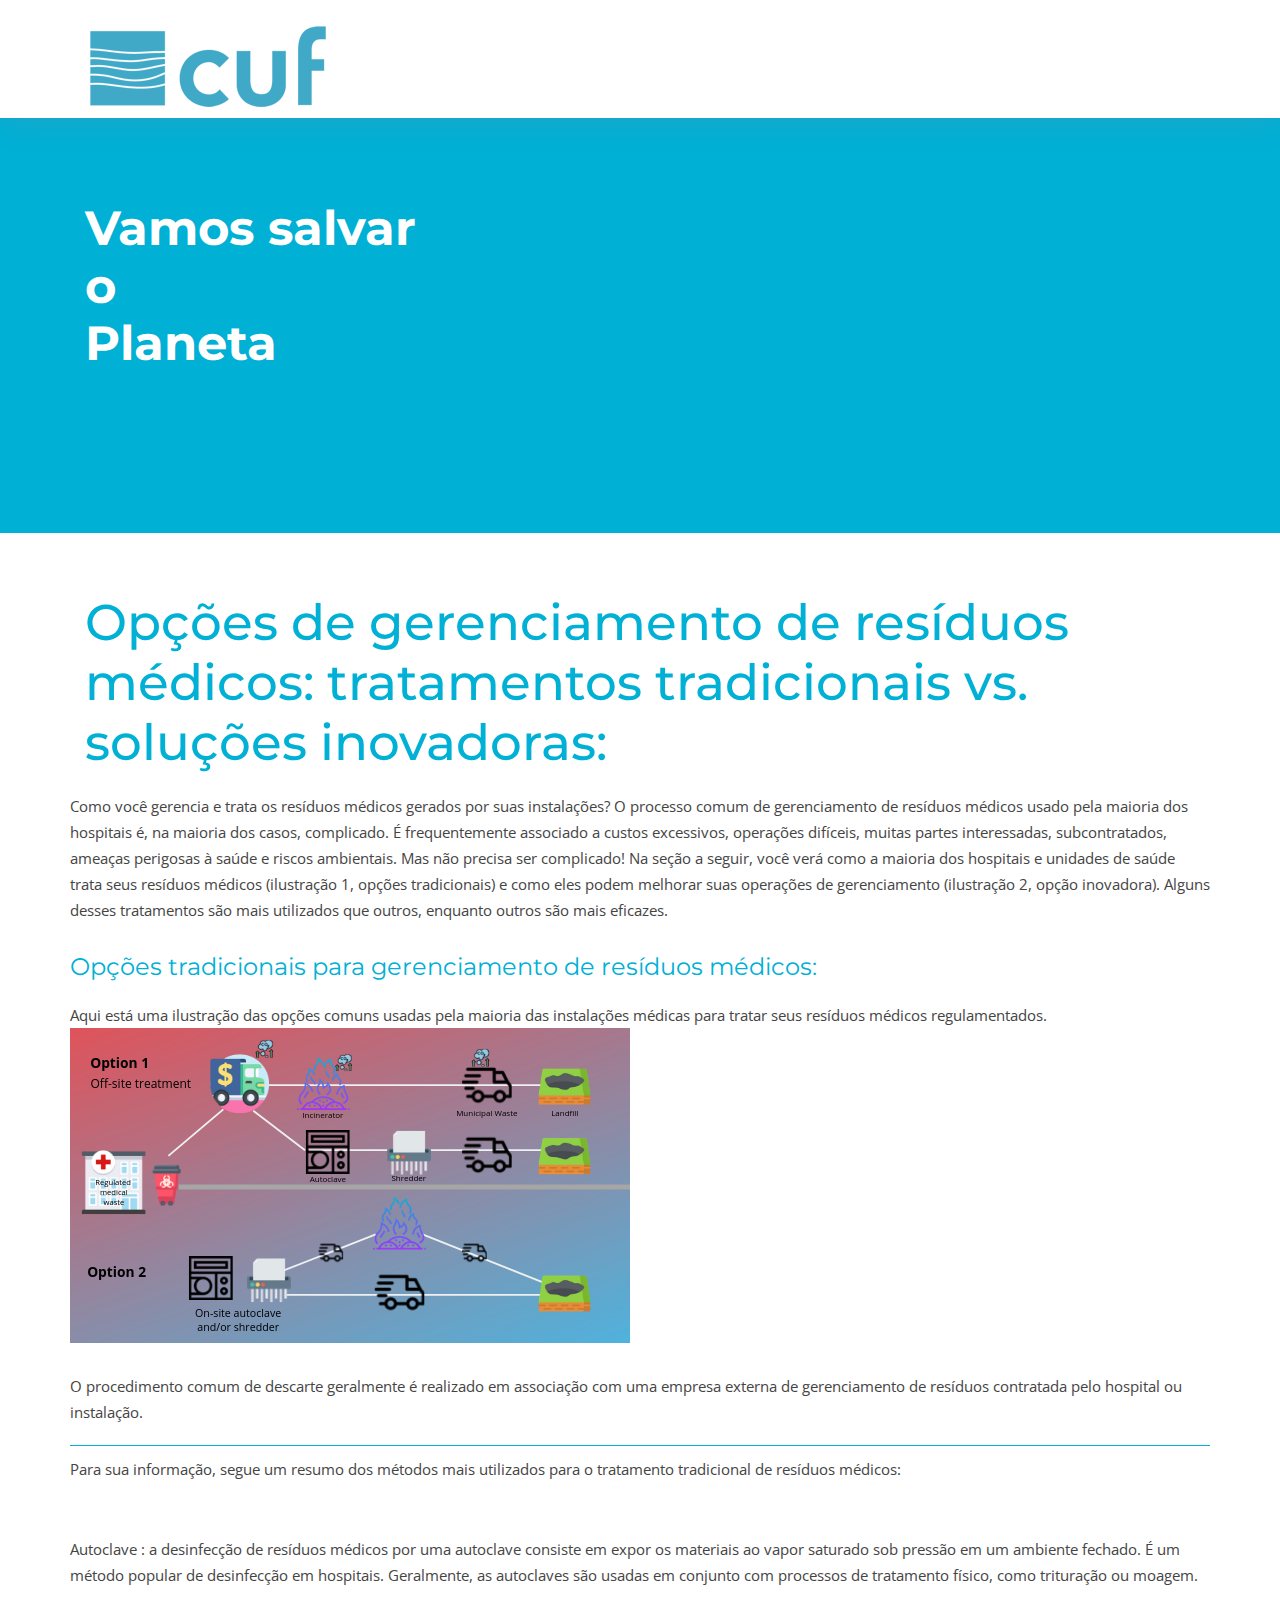
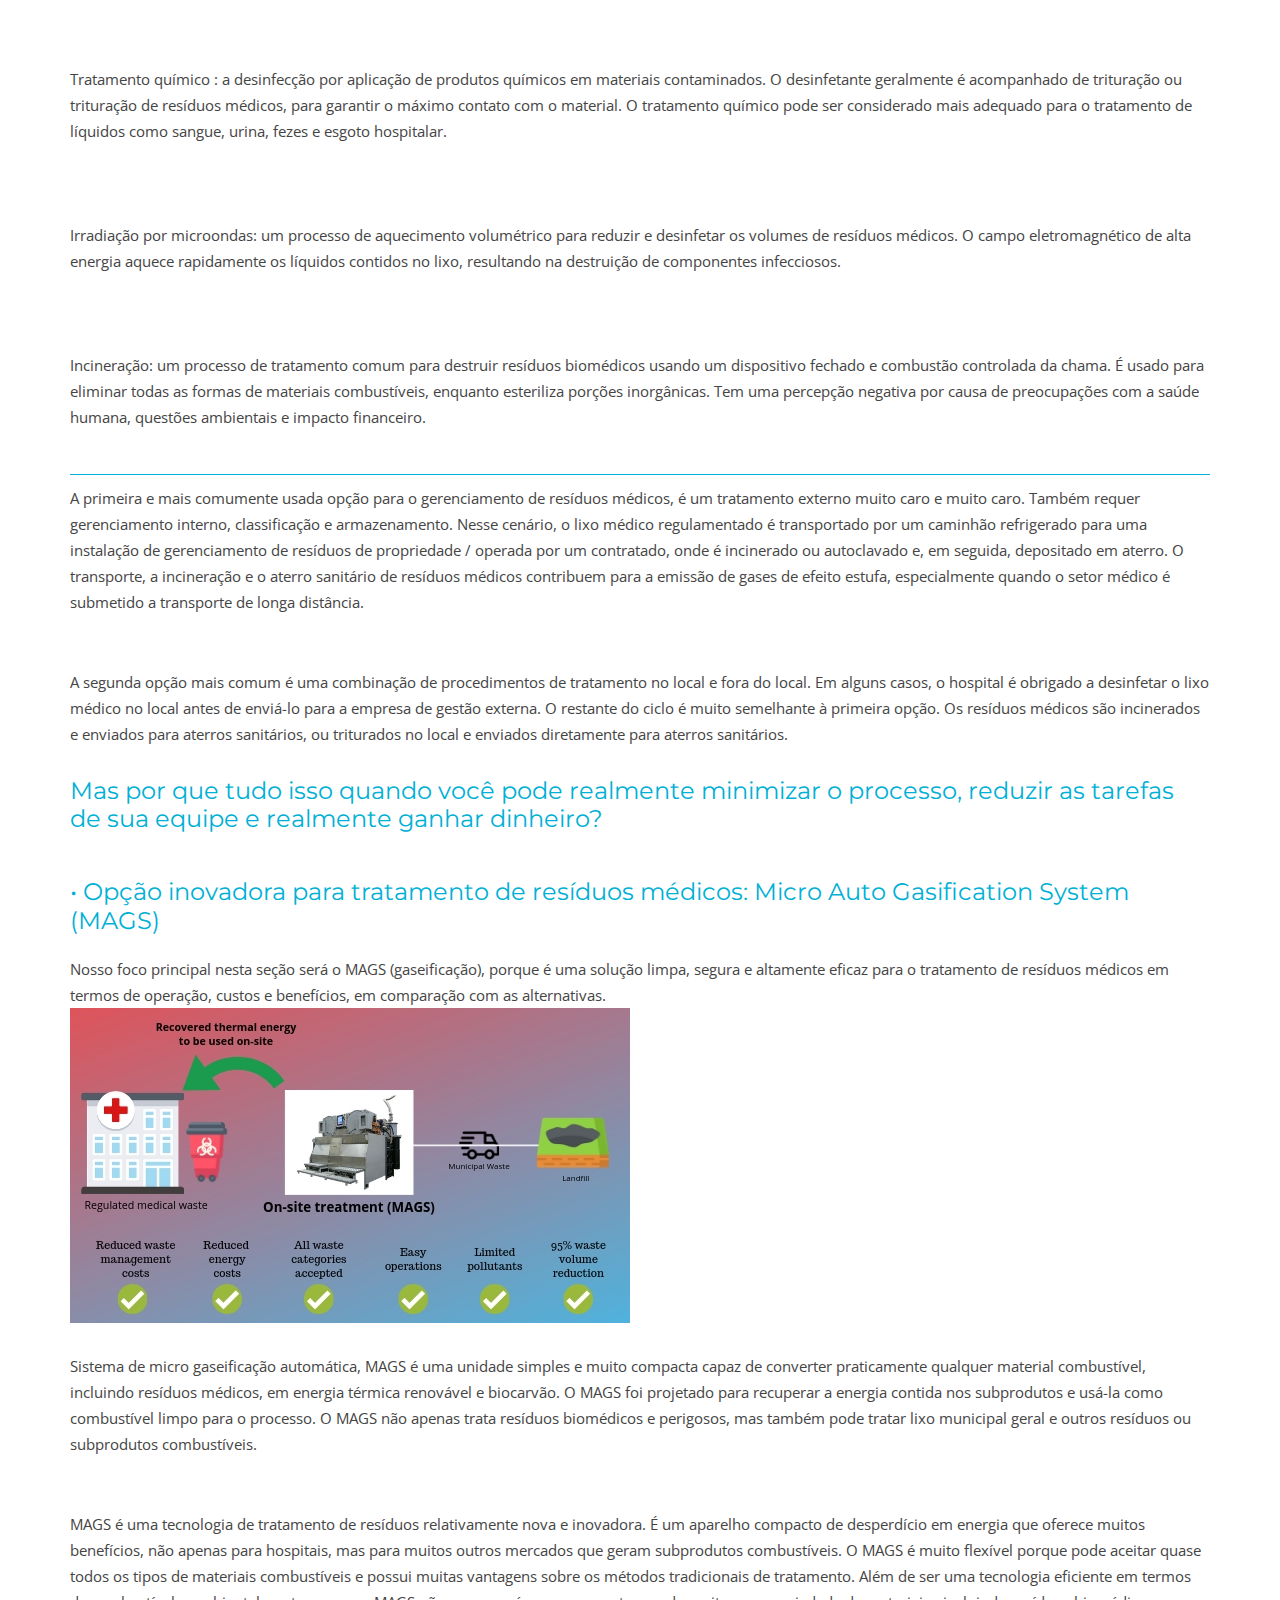
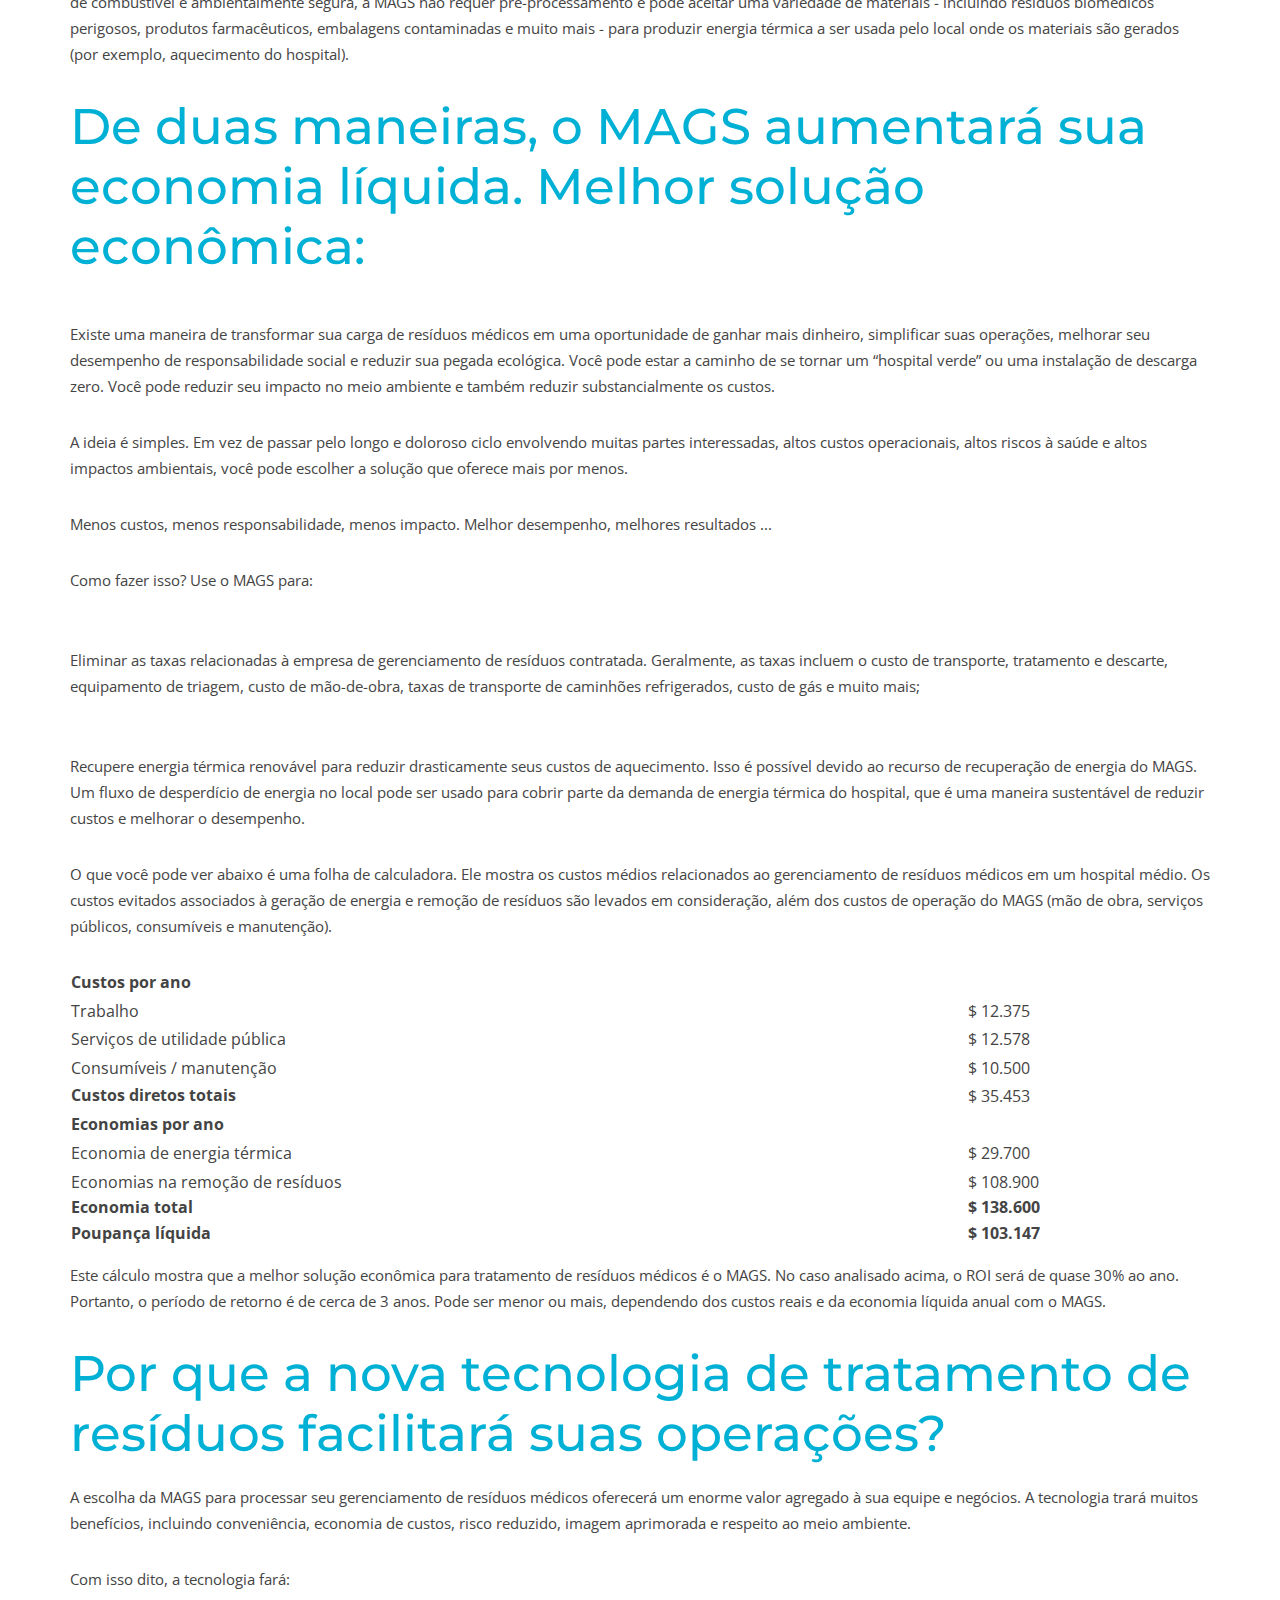
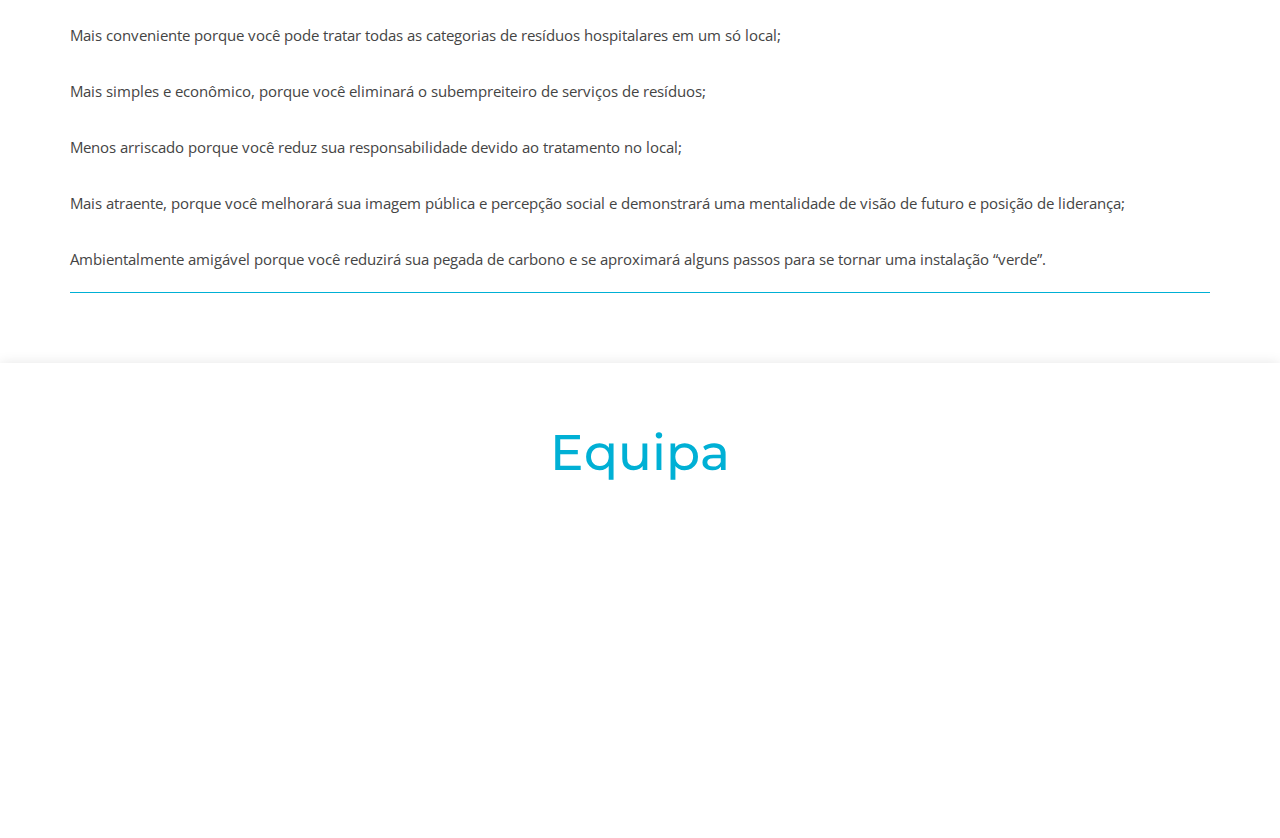
<file: lermais.html>
﻿<!DOCTYPE html>
<html lang="en">
<head>
    <meta charset="utf-8">
    <title>Projeto VMPlaneta</title>
    <meta content="width=device-width, initial-scale=1.0" name="viewport">
    <meta content="" name="keywords">
    <meta content="" name="description">

    <!-- Favicons -->
    <link href="img/cuf icon.png" rel="icon">
    <link href="img/apple-touch-icon.png" rel="apple-touch-icon">

    <!-- Google Fonts -->
    <link href="https://fonts.googleapis.com/css?family=Open+Sans:300,300i,400,400i,700,700i|Montserrat:300,400,500,700" rel="stylesheet">

    <!-- Bootstrap CSS File -->
    <link href="lib/bootstrap/css/bootstrap.min.css" rel="stylesheet">

    <!-- Libraries CSS Files -->
    <link href="lib/font-awesome/css/font-awesome.min.css" rel="stylesheet">
    <link href="lib/animate/animate.min.css" rel="stylesheet">
    <link href="lib/ionicons/css/ionicons.min.css" rel="stylesheet">
    <link href="lib/owlcarousel/assets/owl.carousel.min.css" rel="stylesheet">
    <link href="lib/lightbox/css/lightbox.min.css" rel="stylesheet">

    <!-- Main Stylesheet File -->
    <link href="css/style.css" rel="stylesheet">
</head>

<body>

    <!--==========================
    Header
    ============================-->
    <header id="header" class="fixed-top">
        <div class="container">
            <div class="logo float-left">
                <a href="http://vmplaneta.rf.gd/NewBiz/ideia.html" class="scrollto"><img src="img/logo-cuf-2018.png" alt="" class="img-fluid"></a>



            </div>

            <!-- <nav class="main-nav float-right d-none d-lg-block">
              <ul>
                <li class="active"><a href="#intro">Home</a></li>
                <li><a href="#about">About Us</a></li>
                <li><a href="#services">Services</a></li>
                <li><a href="#portfolio">Portfolio</a></li>
                <li><a href="#team">Team</a></li>
                <li class="drop-down"><a href="">Drop Down</a>
                  <ul>
                    <li><a href="#">Drop Down 1</a></li>
                    <li class="drop-down"><a href="#">Drop Down 2</a>
                      <ul>
                        <li><a href="#">Deep Drop Down 1</a></li>
                        <li><a href="#">Deep Drop Down 2</a></li>
                        <li><a href="#">Deep Drop Down 3</a></li>
                        <li><a href="#">Deep Drop Down 4</a></li>
                        <li><a href="#">Deep Drop Down 5</a></li>
                      </ul>
                    </li>
                    <li><a href="#">Drop Down 3</a></li>
                    <li><a href="#">Drop Down 4</a></li>
                    <li><a href="#">Drop Down 5</a></li>
                  </ul>
                </li>
                <li><a href="#contact">Contact Us</a></li>
              </ul>
            </nav><!-- .main-nav -->

        </div>
    </header><!-- #header -->
    <!--==========================
      Intro Section
    ============================-->
    <section id="intro" class="clearfix">
        <div class="container">

            <div class="intro-info">
                <h2>Vamos salvar<br>  o<br>Planeta</h2>
       
            </div>

        </div>
    </section><!-- #intro -->

    <main id="main">

        <!--==========================
          About Us Section
        ============================-->
        <section id="about">
            <div class="container">

                <header class="section-header">
                    <h3>Opções de gerenciamento de resíduos médicos: tratamentos tradicionais vs. soluções inovadoras:</h3>
                </header>

                <div class="row about-container">

                    <div class="content order-lg-1 order-2">
                        <p>
                            Como você gerencia e trata os resíduos médicos gerados por suas instalações?

                            O processo comum de gerenciamento de resíduos médicos usado pela maioria dos hospitais é, na maioria dos casos, complicado. É frequentemente associado a custos excessivos, operações difíceis, muitas partes interessadas, subcontratados, ameaças perigosas à saúde e riscos ambientais.

                            Mas não precisa ser complicado!

                            Na seção a seguir, você verá como a maioria dos hospitais e unidades de saúde trata seus resíduos médicos (ilustração 1, opções tradicionais) e como eles podem melhorar suas operações de gerenciamento (ilustração 2, opção inovadora). Alguns desses tratamentos são mais utilizados que outros, enquanto outros são mais eficazes.
                        </p>
                        <h4>Opções tradicionais para gerenciamento de resíduos médicos:</h4>
                        <p>
                            Aqui está uma ilustração das opções comuns usadas pela maioria das instalações médicas para tratar seus resíduos médicos regulamentados.
                            <img src="img/medical-waste-management-traditional-treatment-history.png" class="img-fluid" alt="">
                        </p>
                        <p>
                            O procedimento comum de descarte geralmente é realizado em associação com uma empresa externa de gerenciamento de resíduos contratada pelo hospital ou instalação.

                        </p>
                        <hr>
                        <p>
                            Para sua informação, segue um resumo dos métodos mais utilizados para o tratamento tradicional de resíduos médicos:
                        </p>
                        <br>
                        <p>
                            Autoclave : a desinfecção de resíduos médicos por uma autoclave consiste em expor os materiais ao vapor saturado sob pressão em um ambiente fechado. É um método popular de desinfecção em hospitais. Geralmente, as autoclaves são usadas em conjunto com processos de tratamento físico, como trituração ou moagem.
                        </p>
                        <br>
                        <br>

                        <p>
                            Tratamento químico : a desinfecção por aplicação de produtos químicos em materiais contaminados. O desinfetante geralmente é acompanhado de trituração ou trituração de resíduos médicos, para garantir o máximo contato com o material. O tratamento químico pode ser considerado mais adequado para o tratamento de líquidos como sangue, urina, fezes e esgoto hospitalar.
                        </p>
                        <br>
                        <br>

                        <p>
                            Irradiação por microondas: um processo de aquecimento volumétrico para reduzir e desinfetar os volumes de resíduos médicos. O campo eletromagnético de alta energia aquece rapidamente os líquidos contidos no lixo, resultando na destruição de componentes infecciosos.
                        </p>
                        <br>
                        <br>

                        <p>
                            Incineração: um processo de tratamento comum para destruir resíduos biomédicos usando um dispositivo fechado e combustão controlada da chama. É usado para eliminar todas as formas de materiais combustíveis, enquanto esteriliza porções inorgânicas. Tem uma percepção negativa por causa de preocupações com a saúde humana, questões ambientais e impacto financeiro.
                        </p>
                        <br>
                        <hr>
                        <p>
                            A primeira e mais comumente usada opção para o gerenciamento de resíduos médicos, é um tratamento externo muito caro e muito caro. Também requer gerenciamento interno, classificação e armazenamento. Nesse cenário, o lixo médico regulamentado é transportado por um caminhão refrigerado para uma instalação de gerenciamento de resíduos de propriedade / operada por um contratado, onde é incinerado ou autoclavado e, em seguida, depositado em aterro. O transporte, a incineração e o aterro sanitário de resíduos médicos contribuem para a emissão de gases de efeito estufa, especialmente quando o setor médico é submetido a transporte de longa distância.
                        </p>
                        <br>
                        <p>
                            A segunda opção mais comum é uma combinação de procedimentos de tratamento no local e fora do local. Em alguns casos, o hospital é obrigado a desinfetar o lixo médico no local antes de enviá-lo para a empresa de gestão externa. O restante do ciclo é muito semelhante à primeira opção. Os resíduos médicos são incinerados e enviados para aterros sanitários, ou triturados no local e enviados diretamente para aterros sanitários.
                        </p>
                        <h4>Mas por que tudo isso quando você pode realmente minimizar o processo, reduzir as tarefas de sua equipe e realmente ganhar dinheiro?</h4>
                        <br>
                        <h4>• Opção inovadora para tratamento de resíduos médicos: Micro Auto Gasification System (MAGS)</h4>
                        <p>
                            Nosso foco principal nesta seção será o MAGS (gaseificação), porque é uma solução limpa, segura e altamente eficaz para o tratamento de resíduos médicos em termos de operação, custos e benefícios, em comparação com as alternativas.
                            <br>
                            <img src="img/imagem2.jpg" class="img-fluid" alt="">
                            <br>
                        </p>
                        <p>
                            Sistema de micro gaseificação automática, MAGS é uma unidade simples e muito compacta capaz de converter praticamente qualquer material combustível, incluindo resíduos médicos, em energia térmica renovável e biocarvão. O MAGS foi projetado para recuperar a energia contida nos subprodutos e usá-la como combustível limpo para o processo. O MAGS não apenas trata resíduos biomédicos e perigosos, mas também pode tratar lixo municipal geral e outros resíduos ou subprodutos combustíveis.
                        </p>
                        <br>
                        <p>
                            MAGS é uma tecnologia de tratamento de resíduos relativamente nova e inovadora. É um aparelho compacto de desperdício em energia que oferece muitos benefícios, não apenas para hospitais, mas para muitos outros mercados que geram subprodutos combustíveis. O MAGS é muito flexível porque pode aceitar quase todos os tipos de materiais combustíveis e possui muitas vantagens sobre os métodos tradicionais de tratamento. Além de ser uma tecnologia eficiente em termos de combustível e ambientalmente segura, a MAGS não requer pré-processamento e pode aceitar uma variedade de materiais - incluindo resíduos biomédicos perigosos, produtos farmacêuticos, embalagens contaminadas e muito mais - para produzir energia térmica a ser usada pelo local onde os materiais são gerados (por exemplo, aquecimento do hospital).
                        </p>
                        <header class="section-header">
                            <h3>De duas maneiras, o MAGS aumentará sua economia líquida. Melhor solução econômica:</h3>
                        </header>
                        <br>
                        <p>
                            Existe uma maneira de transformar sua carga de resíduos médicos em uma oportunidade de ganhar mais dinheiro, simplificar suas operações, melhorar seu desempenho de responsabilidade social e reduzir sua pegada ecológica. Você pode estar a caminho de se tornar um “hospital verde” ou uma instalação de descarga zero. Você pode reduzir seu impacto no meio ambiente e também reduzir substancialmente os custos.
                        </p>
                        <p>
                            A ideia é simples. Em vez de passar pelo longo e doloroso ciclo envolvendo muitas partes interessadas, altos custos operacionais, altos riscos à saúde e altos impactos ambientais, você pode escolher a solução que oferece mais por menos.
                        </p>
                        <p>
                            Menos custos, menos responsabilidade, menos impacto. Melhor desempenho, melhores resultados ...
                        </p>
                        <p>
                            Como fazer isso? Use o MAGS para:
                        </p>
                        <br>
                        <p>
                            Eliminar as taxas relacionadas à empresa de gerenciamento de resíduos contratada. Geralmente, as taxas incluem o custo de transporte, tratamento e descarte, equipamento de triagem, custo de mão-de-obra, taxas de transporte de caminhões refrigerados, custo de gás e muito mais;
                        </p>
                        <br>
                        <p>
                            Recupere energia térmica renovável para reduzir drasticamente seus custos de aquecimento. Isso é possível devido ao recurso de recuperação de energia do MAGS. Um fluxo de desperdício de energia no local pode ser usado para cobrir parte da demanda de energia térmica do hospital, que é uma maneira sustentável de reduzir custos e melhorar o desempenho.

                        </p>
                        <p>
                            O que você pode ver abaixo é uma folha de calculadora. Ele mostra os custos médios relacionados ao gerenciamento de resíduos médicos em um hospital médio. Os custos evitados associados à geração de energia e remoção de resíduos são levados em consideração, além dos custos de operação do MAGS (mão de obra, serviços públicos, consumíveis e manutenção).
                        </p>

                        <table id="tablepress-5" class="tablepress tablepress-id-5">
                            <tbody class="row-hover">
                                <tr class="row-1 odd">
                                    <td class="column-1"><strong><font style="vertical-align: inherit;"><font style="vertical-align: inherit;">Custos por ano</font></font></strong></td>
                                    <td class="column-2"></td>
                                </tr>
                                <tr class="row-2 even">
                                    <td class="column-1"><font style="vertical-align: inherit;"><font style="vertical-align: inherit;">Trabalho</font></font></td>
                                    <td class="column-2"><font style="vertical-align: inherit;"><font style="vertical-align: inherit;">$ 12.375 </font></font></td>
                                </tr>
                                <tr class="row-3 odd">
                                    <td class="column-1"><font style="vertical-align: inherit;"><font style="vertical-align: inherit;">Serviços de utilidade pública</font></font></td>
                                    <td class="column-2"><font style="vertical-align: inherit;"><font style="vertical-align: inherit;"> $ 12.578</font></font></td>
                                </tr>
                                <tr class="row-4 even">
                                    <td class="column-1"><font style="vertical-align: inherit;"><font style="vertical-align: inherit;">Consumíveis / manutenção</font></font></td>
                                    <td class="column-2"><font style="vertical-align: inherit;"><font style="vertical-align: inherit;">$ 10.500 </font></font></td>
                                </tr>
                                <tr class="row-5 odd">
                                    <td class="column-1"><strong><font style="vertical-align: inherit;"><font style="vertical-align: inherit;">Custos diretos totais</font></font></strong></td>
                                    <td class="column-2"><font style="vertical-align: inherit;"><font style="vertical-align: inherit;"> $ 35.453 </font></font></td>
                                </tr>
                                <tr class="row-6 even">
                                    <td class="column-1"></td>
                                    <td class="column-2"></td>
                                </tr>
                                <tr class="row-7 odd">
                                    <td class="column-1"><strong><font style="vertical-align: inherit;"><font style="vertical-align: inherit;">Economias por ano</font></font></strong></td>
                                    <td class="column-2"></td>
                                </tr>
                                <tr class="row-8 even">
                                    <td class="column-1"><font style="vertical-align: inherit;"><font style="vertical-align: inherit;">Economia de energia térmica</font></font></td>
                                    <td class="column-2"><font style="vertical-align: inherit;"><font style="vertical-align: inherit;">$ 29.700 </font></font></td>
                                </tr>
                                <tr class="row-9 odd">
                                    <td class="column-1"><font style="vertical-align: inherit;"><font style="vertical-align: inherit;">Economias na remoção de resíduos</font></font></td>
                                    <td class="column-2"><font style="vertical-align: inherit;"><font style="vertical-align: inherit;">$ 108.900 </font></font></td>
                                </tr>
                                <tr class="row-10 even">
                                    <td class="column-1"><strong><font style="vertical-align: inherit;"><font style="vertical-align: inherit;">Economia total</font></font></strong></td>
                                    <td class="column-2"> <strong><font style="vertical-align: inherit;"><font style="vertical-align: inherit;">$ 138.600</font></font></strong></td>
                                </tr>
                                <tr class="row-11 odd">
                                    <td class="column-1"><strong><font style="vertical-align: inherit;"><font style="vertical-align: inherit;">Poupança líquida</font></font></strong></td>
                                    <td class="column-2"><strong><font style="vertical-align: inherit;"><font style="vertical-align: inherit;">$ 103.147</font></font></strong></td>
                                </tr>
                            </tbody>
                        </table>
                        <p>
                            Este cálculo mostra que a melhor solução econômica para tratamento de resíduos médicos é o MAGS. No caso analisado acima, o ROI será de quase 30% ao ano. Portanto, o período de retorno é de cerca de 3 anos. Pode ser menor ou mais, dependendo dos custos reais e da economia líquida anual com o MAGS.
                        </p>
                        <header class="section-header">
                            <h3>Por que a nova tecnologia de tratamento de resíduos facilitará suas operações?</h3>
                        </header>
                        <p>
                            A escolha da MAGS para processar seu gerenciamento de resíduos médicos oferecerá um enorme valor agregado à sua equipe e negócios. A tecnologia trará muitos benefícios, incluindo conveniência, economia de custos, risco reduzido, imagem aprimorada e respeito ao meio ambiente.
                        </p>
                        <p>
                            Com isso dito, a tecnologia fará:
                        </p>
                        <p>
                            Mais conveniente porque você pode tratar todas as categorias de resíduos hospitalares em um só local;
                        </p>
                        <p>
                            Mais simples e econômico, porque você eliminará o subempreiteiro de serviços de resíduos;
                        </p>
                        <p>
                            Menos arriscado porque você reduz sua responsabilidade devido ao tratamento no local;
                        </p>
                        <p>
                            Mais atraente, porque você melhorará sua imagem pública e percepção social e demonstrará uma mentalidade de visão de futuro e posição de liderança;
                        </p>
                        <p>
                            Ambientalmente amigável porque você reduzirá sua pegada de carbono e se aproximará alguns passos para se tornar uma instalação “verde”.
                        </p>
                        <hr>
                    </div>

                  
                </div>

              
        </section><!-- #about -->
        <!--==========================
        Services Section
        ============================-->
        <!-- <section id="services" class="section-bg">
          <div class="container">

            <header class="section-header">
              <h3>Services</h3>
              <p>Laudem latine persequeris id sed, ex fabulas delectus quo. No vel partiendo abhorreant vituperatoribus.</p>
            </header>

            <div class="row">

              <div class="col-md-6 col-lg-5 offset-lg-1 wow bounceInUp" data-wow-duration="1.4s">
                <div class="box">
                  <div class="icon"><i class="ion-ios-analytics-outline" style="color: #ff689b;"></i></div>
                  <h4 class="title"><a href="">Lorem Ipsum</a></h4>
                  <p class="description">Voluptatum deleniti atque corrupti quos dolores et quas molestias excepturi sint occaecati cupiditate non provident</p>
                </div>
              </div>
              <div class="col-md-6 col-lg-5 wow bounceInUp" data-wow-duration="1.4s">
                <div class="box">
                  <div class="icon"><i class="ion-ios-bookmarks-outline" style="color: #e9bf06;"></i></div>
                  <h4 class="title"><a href="">Dolor Sitema</a></h4>
                  <p class="description">Minim veniam, quis nostrud exercitation ullamco laboris nisi ut aliquip ex ea commodo consequat tarad limino ata</p>
                </div>
              </div>

              <div class="col-md-6 col-lg-5 offset-lg-1 wow bounceInUp" data-wow-delay="0.1s" data-wow-duration="1.4s">
                <div class="box">
                  <div class="icon"><i class="ion-ios-paper-outline" style="color: #3fcdc7;"></i></div>
                  <h4 class="title"><a href="">Sed ut perspiciatis</a></h4>
                  <p class="description">Duis aute irure dolor in reprehenderit in voluptate velit esse cillum dolore eu fugiat nulla pariatur</p>
                </div>
              </div>
              <div class="col-md-6 col-lg-5 wow bounceInUp" data-wow-delay="0.1s" data-wow-duration="1.4s">
                <div class="box">
                  <div class="icon"><i class="ion-ios-speedometer-outline" style="color:#41cf2e;"></i></div>
                  <h4 class="title"><a href="">Magni Dolores</a></h4>
                  <p class="description">Excepteur sint occaecat cupidatat non proident, sunt in culpa qui officia deserunt mollit anim id est laborum</p>
                </div>
              </div>

              <div class="col-md-6 col-lg-5 offset-lg-1 wow bounceInUp" data-wow-delay="0.2s" data-wow-duration="1.4s">
                <div class="box">
                  <div class="icon"><i class="ion-ios-world-outline" style="color: #d6ff22;"></i></div>
                  <h4 class="title"><a href="">Nemo Enim</a></h4>
                  <p class="description">At vero eos et accusamus et iusto odio dignissimos ducimus qui blanditiis praesentium voluptatum deleniti atque</p>
                </div>
              </div>
              <div class="col-md-6 col-lg-5 wow bounceInUp" data-wow-delay="0.2s" data-wow-duration="1.4s">
                <div class="box">
                  <div class="icon"><i class="ion-ios-clock-outline" style="color: #4680ff;"></i></div>
                  <h4 class="title"><a href="">Eiusmod Tempor</a></h4>
                  <p class="description">Et harum quidem rerum facilis est et expedita distinctio. Nam libero tempore, cum soluta nobis est eligendi</p>
                </div>
              </div>

            </div>

          </div>
        </section><!-- #services -->
        <!--==========================
          Why Us Section
        ============================-->
        <!--<section id="why-us" class="wow fadeIn">
              <div class="container">
                  <header class="section-header">
                      <h3>Why choose us?</h3>
                      <p>Laudem latine persequeris id sed, ex fabulas delectus quo. No vel partiendo abhorreant vituperatoribus.</p>
                  </header>

                  <div class="row row-eq-height justify-content-center">

                      <div class="col-lg-4 mb-4">
                          <div class="card wow bounceInUp">
                              <i class="fa fa-diamond"></i>
                              <div class="card-body">
                                  <h5 class="card-title">Corporis dolorem</h5>
                                  <p class="card-text">Deleniti optio et nisi dolorem debitis. Aliquam nobis est temporibus sunt ab inventore officiis aut voluptatibus.</p>
                                  <a href="#" class="readmore">Read more </a>
                              </div>
                          </div>
                      </div>

                      <div class="col-lg-4 mb-4">
                          <div class="card wow bounceInUp">
                              <i class="fa fa-language"></i>
                              <div class="card-body">
                                  <h5 class="card-title">Voluptates dolores</h5>
                                  <p class="card-text">Voluptates nihil et quis omnis et eaque omnis sint aut. Ducimus dolorum aspernatur.</p>
                                  <a href="#" class="readmore">Read more </a>
                              </div>
                          </div>
                      </div>

                      <div class="col-lg-4 mb-4">
                          <div class="card wow bounceInUp">
                              <i class="fa fa-object-group"></i>
                              <div class="card-body">
                                  <h5 class="card-title">Eum ut aspernatur</h5>
                                  <p class="card-text">Autem quod nesciunt eos ea aut amet laboriosam ab. Eos quis porro in non nemo ex. </p>
                                  <a href="#" class="readmore">Read more </a>
                              </div>
                          </div>
                      </div>

                  </div>

                  <div class="row counters">

                      <div class="col-lg-3 col-6 text-center">
                          <span data-toggle="counter-up">274</span>
                          <p>Clients</p>
                      </div>

                      <div class="col-lg-3 col-6 text-center">
                          <span data-toggle="counter-up">421</span>
                          <p>Projects</p>
                      </div>

                      <div class="col-lg-3 col-6 text-center">
                          <span data-toggle="counter-up">1,364</span>
                          <p>Hours Of Support</p>
                      </div>

                      <div class="col-lg-3 col-6 text-center">
                          <span data-toggle="counter-up">18</span>
                          <p>Hard Workers</p>
                      </div>

                  </div>

              </div>
          </section>

          <!--==========================
          Portfolio Section
        ============================-->
        <!--<section id="portfolio" class="clearfix">
            <div class="container">

                <header class="section-header">
                    <h3 class="section-title">Our Portfolio</h3>
                </header>

                <div class="row">
                    <div class="col-lg-12">
                        <ul id="portfolio-flters">
                            <li data-filter="*" class="filter-active">All</li>
                            <li data-filter=".filter-app">App</li>
                            <li data-filter=".filter-card">Card</li>
                            <li data-filter=".filter-web">Web</li>
                        </ul>
                    </div>
                </div>

                <div class="row portfolio-container">

                    <div class="col-lg-4 col-md-6 portfolio-item filter-app">
                        <div class="portfolio-wrap">
                            <img src="img/portfolio/app1.jpg" class="img-fluid" alt="">
                            <div class="portfolio-info">
                                <h4><a href="#">App 1</a></h4>
                                <p>App</p>
                                <div>
                                    <a href="img/portfolio/app1.jpg" data-lightbox="portfolio" data-title="App 1" class="link-preview" title="Preview"><i class="ion ion-eye"></i></a>
                                    <a href="#" class="link-details" title="More Details"><i class="ion ion-android-open"></i></a>
                                </div>
                            </div>
                        </div>
                    </div>

                    <div class="col-lg-4 col-md-6 portfolio-item filter-web" data-wow-delay="0.1s">
                        <div class="portfolio-wrap">
                            <img src="img/portfolio/web3.jpg" class="img-fluid" alt="">
                            <div class="portfolio-info">
                                <h4><a href="#">Web 3</a></h4>
                                <p>Web</p>
                                <div>
                                    <a href="img/portfolio/web3.jpg" class="link-preview" data-lightbox="portfolio" data-title="Web 3" title="Preview"><i class="ion ion-eye"></i></a>
                                    <a href="#" class="link-details" title="More Details"><i class="ion ion-android-open"></i></a>
                                </div>
                            </div>
                        </div>
                    </div>

                    <div class="col-lg-4 col-md-6 portfolio-item filter-app" data-wow-delay="0.2s">
                        <div class="portfolio-wrap">
                            <img src="img/portfolio/app2.jpg" class="img-fluid" alt="">
                            <div class="portfolio-info">
                                <h4><a href="#">App 2</a></h4>
                                <p>App</p>
                                <div>
                                    <a href="img/portfolio/app2.jpg" class="link-preview" data-lightbox="portfolio" data-title="App 2" title="Preview"><i class="ion ion-eye"></i></a>
                                    <a href="#" class="link-details" title="More Details"><i class="ion ion-android-open"></i></a>
                                </div>
                            </div>
                        </div>
                    </div>

                    <div class="col-lg-4 col-md-6 portfolio-item filter-card">
                        <div class="portfolio-wrap">
                            <img src="img/portfolio/card2.jpg" class="img-fluid" alt="">
                            <div class="portfolio-info">
                                <h4><a href="#">Card 2</a></h4>
                                <p>Card</p>
                                <div>
                                    <a href="img/portfolio/card2.jpg" class="link-preview" data-lightbox="portfolio" data-title="Card 2" title="Preview"><i class="ion ion-eye"></i></a>
                                    <a href="#" class="link-details" title="More Details"><i class="ion ion-android-open"></i></a>
                                </div>
                            </div>
                        </div>
                    </div>

                    <div class="col-lg-4 col-md-6 portfolio-item filter-web" data-wow-delay="0.1s">
                        <div class="portfolio-wrap">
                            <img src="img/portfolio/web2.jpg" class="img-fluid" alt="">
                            <div class="portfolio-info">
                                <h4><a href="#">Web 2</a></h4>
                                <p>Web</p>
                                <div>
                                    <a href="img/portfolio/web2.jpg" class="link-preview" data-lightbox="portfolio" data-title="Web 2" title="Preview"><i class="ion ion-eye"></i></a>
                                    <a href="#" class="link-details" title="More Details"><i class="ion ion-android-open"></i></a>
                                </div>
                            </div>
                        </div>
                    </div>

                    <div class="col-lg-4 col-md-6 portfolio-item filter-app" data-wow-delay="0.2s">
                        <div class="portfolio-wrap">
                            <img src="img/portfolio/app3.jpg" class="img-fluid" alt="">
                            <div class="portfolio-info">
                                <h4><a href="#">App 3</a></h4>
                                <p>App</p>
                                <div>
                                    <a href="img/portfolio/app3.jpg" class="link-preview" data-lightbox="portfolio" data-title="App 3" title="Preview"><i class="ion ion-eye"></i></a>
                                    <a href="#" class="link-details" title="More Details"><i class="ion ion-android-open"></i></a>
                                </div>
                            </div>
                        </div>
                    </div>

                    <div class="col-lg-4 col-md-6 portfolio-item filter-card">
                        <div class="portfolio-wrap">
                            <img src="img/portfolio/card1.jpg" class="img-fluid" alt="">
                            <div class="portfolio-info">
                                <h4><a href="#">Card 1</a></h4>
                                <p>Card</p>
                                <div>
                                    <a href="img/portfolio/card1.jpg" class="link-preview" data-lightbox="portfolio" data-title="Card 1" title="Preview"><i class="ion ion-eye"></i></a>
                                    <a href="#" class="link-details" title="More Details"><i class="ion ion-android-open"></i></a>
                                </div>
                            </div>
                        </div>
                    </div>

                    <div class="col-lg-4 col-md-6 portfolio-item filter-card" data-wow-delay="0.1s">
                        <div class="portfolio-wrap">
                            <img src="img/portfolio/card3.jpg" class="img-fluid" alt="">
                            <div class="portfolio-info">
                                <h4><a href="#">Card 3</a></h4>
                                <p>Card</p>
                                <div>
                                    <a href="img/portfolio/card3.jpg" class="link-preview" data-lightbox="portfolio" data-title="Card 3" title="Preview"><i class="ion ion-eye"></i></a>
                                    <a href="#" class="link-details" title="More Details"><i class="ion ion-android-open"></i></a>
                                </div>
                            </div>
                        </div>
                    </div>

                    <div class="col-lg-4 col-md-6 portfolio-item filter-web" data-wow-delay="0.2s">
                        <div class="portfolio-wrap">
                            <img src="img/portfolio/web1.jpg" class="img-fluid" alt="">
                            <div class="portfolio-info">
                                <h4><a href="#">Web 1</a></h4>
                                <p>Web</p>
                                <div>
                                    <a href="img/portfolio/web1.jpg" class="link-preview" data-lightbox="portfolio" data-title="Web 1" title="Preview"><i class="ion ion-eye"></i></a>
                                    <a href="#" class="link-details" title="More Details"><i class="ion ion-android-open"></i></a>
                                </div>
                            </div>
                        </div>
                    </div>

                </div>

            </div>
        </section><!-- #portfolio -->
        <!--==========================
          Clients Section
        ============================-->
        <!-- <section id="testimonials" class="section-bg">
            <div class="container">

                <header class="section-header">
                    <h3>Testimonials</h3>
                </header>

                <div class="row justify-content-center">
                    <div class="col-lg-8">

                        <div class="owl-carousel testimonials-carousel wow fadeInUp">

                            <div class="testimonial-item">
                                <img src="img/testimonial-1.jpg" class="testimonial-img" alt="">
                                <h3>Saul Goodman</h3>
                                <h4>Ceo &amp; Founder</h4>
                                <p>
                                    Proin iaculis purus consequat sem cure digni ssim donec porttitora entum suscipit rhoncus. Accusantium quam, ultricies eget id, aliquam eget nibh et. Maecen aliquam, risus at semper.
                                </p>
                            </div>

                            <div class="testimonial-item">
                                <img src="img/testimonial-2.jpg" class="testimonial-img" alt="">
                                <h3>Sara Wilsson</h3>
                                <h4>Designer</h4>
                                <p>
                                    Export tempor illum tamen malis malis eram quae irure esse labore quem cillum quid cillum eram malis quorum velit fore eram velit sunt aliqua noster fugiat irure amet legam anim culpa.
                                </p>
                            </div>

                            <div class="testimonial-item">
                                <img src="img/testimonial-3.jpg" class="testimonial-img" alt="">
                                <h3>Jena Karlis</h3>
                                <h4>Store Owner</h4>
                                <p>
                                    Enim nisi quem export duis labore cillum quae magna enim sint quorum nulla quem veniam duis minim tempor labore quem eram duis noster aute amet eram fore quis sint minim.
                                </p>
                            </div>

                            <div class="testimonial-item">
                                <img src="img/testimonial-4.jpg" class="testimonial-img" alt="">
                                <h3>Matt Brandon</h3>
                                <h4>Freelancer</h4>
                                <p>
                                    Fugiat enim eram quae cillum dolore dolor amet nulla culpa multos export minim fugiat minim velit minim dolor enim duis veniam ipsum anim magna sunt elit fore quem dolore labore illum veniam.
                                </p>
                            </div>

                            <div class="testimonial-item">
                                <img src="img/testimonial-5.jpg" class="testimonial-img" alt="">
                                <h3>John Larson</h3>
                                <h4>Entrepreneur</h4>
                                <p>
                                    Quis quorum aliqua sint quem legam fore sunt eram irure aliqua veniam tempor noster veniam enim culpa labore duis sunt culpa nulla illum cillum fugiat legam esse veniam culpa fore nisi cillum quid.
                                </p>
                            </div>

                        </div>

                    </div>
                </div>


            </div>
        </section><!-- #testimonials -->
        <!--==========================
          Team Section
        ============================-->
        <section id="team">
            <div class="container">
                <div class="team">
                    <h3>Equipa</h3>
                </div>

                <div class="row">

                    <div class="col-lg-3 col-md-6 wow fadeInUp">
                        <div class="member">
                            <img src="img/manela.jpg" class="img-fluid" alt="">
                            <div class="member-info">
                                <div class="member-info-content">
                                    <h4>Manuela Martins</h4>
                                    <span>Supervisora geral</span>
                                    <div class="social">
                                        <a href=""><i class="fa fa-twitter"></i></a>
                                        <a href=""><i class="fa fa-facebook"></i></a>
                                        <a href=""><i class="fa fa-google-plus"></i></a>
                                        <a href=""><i class="fa fa-linkedin"></i></a>
                                    </div>
                                </div>
                            </div>
                        </div>
                    </div>

                    <div class="col-lg-3 col-md-6 wow fadeInUp">
                        <div class="member">
                            <img src="img/manela.jpg" class="img-fluid" alt="">
                            <div class="member-info">
                                <div class="member-info-content">
                                    <h4>Manuela Martins</h4>
                                    <span>Supervisora geral</span>
                                    <div class="social">
                                        <a href=""><i class="fa fa-twitter"></i></a>
                                        <a href=""><i class="fa fa-facebook"></i></a>
                                        <a href=""><i class="fa fa-google-plus"></i></a>
                                        <a href=""><i class="fa fa-linkedin"></i></a>
                                    </div>
                                </div>
                            </div>
                        </div>
                    </div>

                    <div class="col-lg-3 col-md-6 wow fadeInUp" data-wow-delay="0.1s">
                        <div class="member">
                            <img src="img/team-2.jpg" class="img-fluid" alt="">
                            <div class="member-info">
                                <div class="member-info-content">
                                    <h4>Sarah Jhonson</h4>
                                    <span>Product Manager</span>
                                    <div class="social">
                                        <a href=""><i class="fa fa-twitter"></i></a>
                                        <a href=""><i class="fa fa-facebook"></i></a>
                                        <a href=""><i class="fa fa-google-plus"></i></a>
                                        <a href=""><i class="fa fa-linkedin"></i></a>
                                    </div>
                                </div>
                            </div>
                        </div>
                    </div>

                    <div class="col-lg-3 col-md-6 wow fadeInUp" data-wow-delay="0.2s">
                        <div class="member">
                            <img src="img/team-3.jpg" class="img-fluid" alt="">
                            <div class="member-info">
                                <div class="member-info-content">
                                    <h4>William Anderson</h4>
                                    <span>CTO</span>
                                    <div class="social">
                                        <a href=""><i class="fa fa-twitter"></i></a>
                                        <a href=""><i class="fa fa-facebook"></i></a>
                                        <a href=""><i class="fa fa-google-plus"></i></a>
                                        <a href=""><i class="fa fa-linkedin"></i></a>
                                    </div>
                                </div>
                            </div>
                        </div>
                    </div>

                    <!-- <div class="col-lg-3 col-md-6 wow fadeInUp" data-wow-delay="0.3s">
                                    <div class="member">
                                        <img src="img/team-4.jpg" class="img-fluid" alt="">
                                        <div class="member-info">
                                            <div class="member-info-content">
                                                <h4>Amanda Jepson</h4>
                                                <span>Accountant</span>
                                                <div class="social">
                                                    <a href=""><i class="fa fa-twitter"></i></a>
                                                    <a href=""><i class="fa fa-facebook"></i></a>
                                                    <a href=""><i class="fa fa-google-plus"></i></a>
                                                    <a href=""><i class="fa fa-linkedin"></i></a>
                                                </div>
                                            </div>
                                        </div>
                                    </div>
                                </div>

                            </div>

                        </div>
                    </section><!-- #team -->
                    <!--==========================
                      Clients Section
                    ============================-->
                    <!--<section id="clients" class="section-bg">

                          <div class="container">

                              <div class="section-header">
                                  <h3>Our CLients</h3>
                                  <p>Sed ut perspiciatis unde omnis iste natus error sit voluptatem accusantium doloremque dere santome nida.</p>
                              </div>

                              <div class="row no-gutters clients-wrap clearfix wow fadeInUp">

                                  <div class="col-lg-3 col-md-4 col-xs-6">
                                      <div class="client-logo">
                                          <img src="img/clients/client-1.png" class="img-fluid" alt="">
                                      </div>
                                  </div>

                                  <div class="col-lg-3 col-md-4 col-xs-6">
                                      <div class="client-logo">
                                          <img src="img/clients/client-2.png" class="img-fluid" alt="">
                                      </div>
                                  </div>

                                  <div class="col-lg-3 col-md-4 col-xs-6">
                                      <div class="client-logo">
                                          <img src="img/clients/client-3.png" class="img-fluid" alt="">
                                      </div>
                                  </div>

                                  <div class="col-lg-3 col-md-4 col-xs-6">
                                      <div class="client-logo">
                                          <img src="img/clients/client-4.png" class="img-fluid" alt="">
                                      </div>
                                  </div>

                                  <div class="col-lg-3 col-md-4 col-xs-6">
                                      <div class="client-logo">
                                          <img src="img/clients/client-5.png" class="img-fluid" alt="">
                                      </div>
                                  </div>

                                  <div class="col-lg-3 col-md-4 col-xs-6">
                                      <div class="client-logo">
                                          <img src="img/clients/client-6.png" class="img-fluid" alt="">
                                      </div>
                                  </div>

                                  <div class="col-lg-3 col-md-4 col-xs-6">
                                      <div class="client-logo">
                                          <img src="img/clients/client-7.png" class="img-fluid" alt="">
                                      </div>
                                  </div>

                                  <div class="col-lg-3 col-md-4 col-xs-6">
                                      <div class="client-logo">
                                          <img src="img/clients/client-8.png" class="img-fluid" alt="">
                                      </div>
                                  </div>

                              </div>

                          </div>

                      </section>

                      <!--==========================
                      Contact Section
                    ============================-->
                    <!--<section id="contact">
                        <div class="container-fluid">

                            <div class="section-header">
                                <h3>Contact Us</h3>
                            </div>

                            <div class="row wow fadeInUp">

                                <div class="col-lg-6">
                                    <div class="map mb-4 mb-lg-0">
                                        <iframe src="https://www.google.com/maps/embed?pb=!1m14!1m8!1m3!1d12097.433213460943!2d-74.0062269!3d40.7101282!3m2!1i1024!2i768!4f13.1!3m3!1m2!1s0x0%3A0xb89d1fe6bc499443!2sDowntown+Conference+Center!5e0!3m2!1smk!2sbg!4v1539943755621" frameborder="0" style="border:0; width: 100%; height: 312px;" allowfullscreen></iframe>
                                    </div>
                                </div>

                                <div class="col-lg-6">
                                    <div class="row">
                                        <div class="col-md-5 info">
                                            <i class="ion-ios-location-outline"></i>
                                            <p>A108 Adam Street, NY 535022</p>
                                        </div>
                                        <div class="col-md-4 info">
                                            <i class="ion-ios-email-outline"></i>
                                            <p>info@example.com</p>
                                        </div>
                                        <div class="col-md-3 info">
                                            <i class="ion-ios-telephone-outline"></i>
                                            <p>+1 5589 55488 55</p>
                                        </div>
                                    </div>

                                    <div class="form">
                                        <div id="sendmessage">Your message has been sent. Thank you!</div>
                                        <div id="errormessage"></div>
                                        <form action="" method="post" role="form" class="contactForm">
                                            <div class="form-row">
                                                <div class="form-group col-lg-6">
                                                    <input type="text" name="name" class="form-control" id="name" placeholder="Your Name" data-rule="minlen:4" data-msg="Please enter at least 4 chars" />
                                                    <div class="validation"></div>
                                                </div>
                                                <div class="form-group col-lg-6">
                                                    <input type="email" class="form-control" name="email" id="email" placeholder="Your Email" data-rule="email" data-msg="Please enter a valid email" />
                                                    <div class="validation"></div>
                                                </div>
                                            </div>
                                            <div class="form-group">
                                                <input type="text" class="form-control" name="subject" id="subject" placeholder="Subject" data-rule="minlen:4" data-msg="Please enter at least 8 chars of subject" />
                                                <div class="validation"></div>
                                            </div>
                                            <div class="form-group">
                                                <textarea class="form-control" name="message" rows="5" data-rule="required" data-msg="Please write something for us" placeholder="Message"></textarea>
                                                <div class="validation"></div>
                                            </div>
                                            <div class="text-center"><button type="submit" title="Send Message">Send Message</button></div>
                                        </form>
                                    </div>
                                </div>

                            </div>

                        </div>
                    </section><!-- #contact -->

    </main>

    <!--==========================
      Footer
    ============================-->
    <!--<footer id="footer">
      <div class="footer-top">
        <div class="container">
          <div class="row">

            <div class="col-lg-4 col-md-6 footer-info">
              <h3>NewBiz</h3>
              <p>Cras fermentum odio eu feugiat lide par naso tierra. Justo eget nada terra videa magna derita valies darta donna mare fermentum iaculis eu non diam phasellus. Scelerisque felis imperdiet proin fermentum leo. Amet volutpat consequat mauris nunc congue.</p>
            </div>

            <div class="col-lg-2 col-md-6 footer-links">
              <h4>Useful Links</h4>
              <ul>
                <li><a href="#">Home</a></li>
                <li><a href="#">About us</a></li>
                <li><a href="#">Services</a></li>
                <li><a href="#">Terms of service</a></li>
                <li><a href="#">Privacy policy</a></li>
              </ul>
            </div>

            <div class="col-lg-3 col-md-6 footer-contact">
              <h4>Contact Us</h4>
              <p>
                A108 Adam Street <br>
                New York, NY 535022<br>
                United States <br>
                <strong>Phone:</strong> +1 5589 55488 55<br>
                <strong>Email:</strong> info@example.com<br>
              </p>

              <div class="social-links">
                <a href="#" class="twitter"><i class="fa fa-twitter"></i></a>
                <a href="#" class="facebook"><i class="fa fa-facebook"></i></a>
                <a href="#" class="instagram"><i class="fa fa-instagram"></i></a>
                <a href="#" class="google-plus"><i class="fa fa-google-plus"></i></a>
                <a href="#" class="linkedin"><i class="fa fa-linkedin"></i></a>
              </div>

            </div>

            <div class="col-lg-3 col-md-6 footer-newsletter">
              <h4>Our Newsletter</h4>
              <p>Tamen quem nulla quae legam multos aute sint culpa legam noster magna veniam enim veniam illum dolore legam minim quorum culpa amet magna export quem marada parida nodela caramase seza.</p>
              <form action="" method="post">
                <input type="email" name="email"><input type="submit"  value="Subscribe">
              </form>
            </div>

          </div>
        </div>
      </div>

      <div class="container">
        <div class="copyright">
          &copy; Copyright <strong>NewBiz</strong>. All Rights Reserved
        </div>
        <div class="credits">
          <!--
            All the links in the footer should remain intact.
            You can delete the links only if you purchased the pro version.
            Licensing information: https://bootstrapmade.com/license/
            Purchase the pro version with working PHP/AJAX contact form: https://bootstrapmade.com/buy/?theme=NewBiz
          -->
    <!-- Designed by <a href="https://bootstrapmade.com/">BootstrapMade</a>
     <!--div>
     <!--<!--</div>
     <!--</footer><!-- #footer -->

    <a href="#" class="back-to-top"><i class="fa fa-chevron-up"></i></a>
    <!-- Uncomment below i you want to use a preloader -->
    <!-- <div id="preloader"></div> -->
    <!-- JavaScript Libraries -->
    <script src="lib/jquery/jquery.min.js"></script>
    <script src="lib/jquery/jquery-migrate.min.js"></script>
    <script src="lib/bootstrap/js/bootstrap.bundle.min.js"></script>
    <script src="lib/easing/easing.min.js"></script>
    <script src="lib/mobile-nav/mobile-nav.js"></script>
    <script src="lib/wow/wow.min.js"></script>
    <script src="lib/waypoints/waypoints.min.js"></script>
    <script src="lib/counterup/counterup.min.js"></script>
    <script src="lib/owlcarousel/owl.carousel.min.js"></script>
    <script src="lib/isotope/isotope.pkgd.min.js"></script>
    <script src="lib/lightbox/js/lightbox.min.js"></script>
    <!-- Contact Form JavaScript File -->
    <script src="contactform/contactform.js"></script>

    <!-- Template Main Javascript File -->
    <script src="js/main.js"></script>

</body>
</html>
</file>
<file: css/style.css>
/*
  Theme Name: NewBiz
  Theme URL: https://bootstrapmade.com/newbiz-bootstrap-business-template/
  Author: BootstrapMade.com
  License: https://bootstrapmade.com/license/
*/

/*--------------------------------------------------------------
# General
--------------------------------------------------------------*/
row-hover {
    margin: 0;
    padding: 0;
    border: 0;
    outline: 0;
    font-size: 100%;
    font: inherit;
    vertical-align: baseline;
    font-family: inherit;
    font-style: inherit;
    font-weight: inherit;
}

td {
    display: table-cell;
    vertical-align: inherit;
}
.tablepress {
    border-collapse: collapse;
    border-spacing: 0;
    width: 100%;
    margin-bottom: 1em;
    border: none;
}

    hr {
    border: solid #00b0d5;
    border-width: 1px 0 0;
    clear: both;
    margin: -10px 0 10px 0;
    height: 0;
}
.team h3 {
    font-size: 50px;
    color: #00b0d5;
    text-align: center;
    font-weight: 500;
    position: relative;
}

body {
    background: #fff;
    color: #444;
    font-family: "Open Sans", sans-serif;
}

a {
    color: #00b0d5;
    transition: 0.5s;
}

    a:hover,
    a:active,
    a:focus {
        color: #3597c4;
        outline: none;
        text-decoration: none;
    }

p {
  padding: 0;
  margin: 0 0 30px 0;
  font-size:15px;
}

h1,
h2,
h3,
h4,
h5,
h6 {
    font-family: "Montserrat", sans-serif;
    font-weight: 400;
    margin: 0 0 20px 0;
    padding: 0;
    color: #00b0d5;
}

/* Back to top button */

.back-to-top {
    position: fixed;
    display: none;
    background: #00b0d5;
    color: #fff;
    width: 44px;
    height: 44px;
    text-align: center;
    line-height: 1;
    font-size: 16px;
    border-radius: 50%;
    right: 15px;
    bottom: 15px;
    transition: background 0.5s;
    z-index: 11;
}

.back-to-top i {
  padding-top: 12px;
  color: #fff;
}

/* Prelaoder */

#preloader {
  position: fixed;
  top: 0;
  left: 0;
  right: 0;
  bottom: 0;
  z-index: 9999;
  overflow: hidden;
  background: #fff;
}

#preloader:before {
  content: "";
  position: fixed;
  top: calc(50% - 30px);
  left: calc(50% - 30px);
  border: 6px solid #f2f2f2;
  border-top: 6px solid #007bff;
  border-radius: 50%;
  width: 60px;
  height: 60px;
  -webkit-animation: animate-preloader 1s linear infinite;
  animation: animate-preloader 1s linear infinite;
}

@-webkit-keyframes animate-preloader {
  0% {
    -webkit-transform: rotate(0deg);
    transform: rotate(0deg);
  }

  100% {
    -webkit-transform: rotate(360deg);
    transform: rotate(360deg);
  }
}

@keyframes animate-preloader {
  0% {
    -webkit-transform: rotate(0deg);
    transform: rotate(0deg);
  }

  100% {
    -webkit-transform: rotate(360deg);
    transform: rotate(360deg);
  }
}

/*--------------------------------------------------------------
# Header
--------------------------------------------------------------*/

#header {
  height: 118px;
  transition: all 0.5s;
  z-index: 997;
  transition: all 0.5s;
  padding: 20px 0;
  background: #fff;
  box-shadow: 0px 0px 30px rgba(127, 137, 161, 0.3);
}

#header.header-scrolled,
#header.header-pages {
  height: 118px;
  padding: 10px 0;
}

#header .logo h1 {
  font-size: 36px;
  margin: 0;
  padding: 0;
  line-height: 1;
  font-weight: 400;
  letter-spacing: 3px;
  text-transform: uppercase;
}

#header .logo h1 a,
#header .logo h1 a:hover {
  color: #00366f;
  text-decoration: none;
}

#header .logo img {
  padding: 0;
  margin: 4px 0;
  max-height: 500px;
}

.main-pages {
  margin-top: 60px;
}

/*--------------------------------------------------------------
# Intro Section
--------------------------------------------------------------*/

#intro {
  width: 100%;
  position: relative;
  background: url("../img/intro-bg.png") center bottom no-repeat;
  background-size: cover;
  padding: 200px 0 120px 0;
}

#intro .intro-img {
  width: 50%;
  float: right;
}

#intro .intro-info {
  width: 50%;
  float: left;
}

#intro .intro-info h2 {
  color: #fff;
  margin-bottom: 40px;
  font-size: 48px;
  font-weight: 700;
}

#intro .intro-info h2 span {
  color: #74b5fc;
  text-decoration: underline;
}

#intro .intro-info .btn-get-started,
#intro .intro-info .btn-services {
  font-family: "Montserrat", sans-serif;
  font-size: 14px;
  font-weight: 600;
  letter-spacing: 1px;
  display: inline-block;
  padding: 10px 32px;
  border-radius: 50px;
  transition: 0.5s;
  margin: 0 20px 20px 0;
  color: #fff;
}

#intro .intro-info .btn-get-started {
  background: #007bff;
  border: 2px solid #007bff;
  color: #fff;
}

#intro .intro-info .btn-get-started:hover {
  background: none;
  border-color: #fff;
  color: #fff;
}

#intro .intro-info .btn-services {
  border: 2px solid #fff;
}

#intro .intro-info .btn-services:hover {
  background: #007bff;
  border-color: #007bff;
  color: #fff;
}

/*--------------------------------------------------------------
# Navigation Menu
--------------------------------------------------------------*/

/* Desktop Navigation */

.main-nav {
  /* Drop Down */
  /* Deep Drop Down */
}

.main-nav,
.main-nav * {
  margin: 0;
  padding: 0;
  list-style: none;
}

.main-nav > ul > li {
  position: relative;
  white-space: nowrap;
  float: left;
}

.main-nav a {
  display: block;
  position: relative;
  color: #004289;
  padding: 10px 15px;
  transition: 0.3s;
  font-size: 14px;
  font-family: "Montserrat", sans-serif;
  font-weight: 500;
}

    .main-nav a:hover,
    .main-nav .active > a,
    .main-nav li:hover > a {
        color: #3597c4;
        text-decoration: none;
    }

.main-nav .drop-down ul {
  display: block;
  position: absolute;
  left: 0;
  top: calc(100% + 30px);
  z-index: 99;
  opacity: 0;
  visibility: hidden;
  padding: 10px 0;
  background: #fff;
  box-shadow: 0px 0px 30px rgba(127, 137, 161, 0.25);
  transition: ease all 0.3s;
}

.main-nav .drop-down:hover > ul {
  opacity: 1;
  top: 100%;
  visibility: visible;
}

.main-nav .drop-down li {
  min-width: 180px;
  position: relative;
}

.main-nav .drop-down ul a {
  padding: 10px 20px;
  font-size: 13px;
  color: #004289;
}

.main-nav .drop-down ul a:hover,
.main-nav .drop-down ul .active > a,
.main-nav .drop-down ul li:hover > a {
  color: #007bff;
}

.main-nav .drop-down > a:after {
  content: "\f107";
  font-family: FontAwesome;
  padding-left: 10px;
}

.main-nav .drop-down .drop-down ul {
  top: 0;
  left: calc(100% - 30px);
}

.main-nav .drop-down .drop-down:hover > ul {
  opacity: 1;
  top: 0;
  left: 100%;
}

.main-nav .drop-down .drop-down > a {
  padding-right: 35px;
}

.main-nav .drop-down .drop-down > a:after {
  content: "\f105";
  position: absolute;
  right: 15px;
}

/* Mobile Navigation */

.mobile-nav {
  position: fixed;
  top: 0;
  bottom: 0;
  z-index: 9999;
  overflow-y: auto;
  left: -260px;
  width: 260px;
  padding-top: 18px;
  background: rgba(19, 39, 57, 0.8);
  transition: 0.4s;
}

.mobile-nav * {
  margin: 0;
  padding: 0;
  list-style: none;
}

.mobile-nav a {
  display: block;
  position: relative;
  color: #fff;
  padding: 10px 20px;
  font-weight: 500;
}

.mobile-nav a:hover,
.mobile-nav .active > a,
.mobile-nav li:hover > a {
  color: #74b5fc;
  text-decoration: none;
}

.mobile-nav .drop-down > a:after {
  content: "\f078";
  font-family: FontAwesome;
  padding-left: 10px;
  position: absolute;
  right: 15px;
}

.mobile-nav .active.drop-down > a:after {
  content: "\f077";
}

.mobile-nav .drop-down > a {
  padding-right: 35px;
}

.mobile-nav .drop-down ul {
  display: none;
  overflow: hidden;
}

.mobile-nav .drop-down li {
  padding-left: 20px;
}

.mobile-nav-toggle {
  position: fixed;
  right: 0;
  top: 0;
  z-index: 9998;
  border: 0;
  background: none;
  font-size: 24px;
  transition: all 0.4s;
  outline: none !important;
  line-height: 1;
  cursor: pointer;
  text-align: right;
}

.mobile-nav-toggle i {
  margin: 18px 18px 0 0;
  color: #004289;
}

.mobile-nav-overly {
  width: 100%;
  height: 100%;
  z-index: 9997;
  top: 0;
  left: 0;
  position: fixed;
  background: rgba(19, 39, 57, 0.8);
  overflow: hidden;
  display: none;
}

.mobile-nav-active {
  overflow: hidden;
}

.mobile-nav-active .mobile-nav {
  left: 0;
}

.mobile-nav-active .mobile-nav-toggle i {
  color: #fff;
}

/*--------------------------------------------------------------
# Sections
--------------------------------------------------------------*/

/* Sections Header
--------------------------------*/

.section-header h3 {
    font-size: 50px;
    color: #00b0d5;
    text-align: left;
    font-weight: 500;
    position: relative;
}

.section-header p {
  text-align: center;
  margin: auto;
  font-size: 15px;
  padding-bottom: 60px;
  color: #556877;
  width: 50%;
}

/* Section with background
--------------------------------*/

.section-bg {
  background: #ecf5ff;
}

/* About Us Section
--------------------------------*/

#about {
  background: #fff;
  padding: 60px 0;
}

#about .about-container .background {
  margin: 20px 0;
}

#about .about-container .content {
  background: #fff;
}

#about .about-container .title {
  color: #333;
  font-weight: 700;
  font-size: 32px;
}

#about .about-container p {
  line-height: 26px;
}

#about .about-container p:last-child {
  margin-bottom: 0;
}

#about .about-container .icon-box {
  background: #fff;
  background-size: cover;
  padding: 0 0 30px 0;
}

    #about .about-container .icon-box .icon {
        float: left;
        background: #fff;
        width: 64px;
        height: 64px;
        display: -webkit-box;
        display: -webkit-flex;
        display: -ms-flexbox;
        display: flex;
        -webkit-box-pack: center;
        -webkit-justify-content: center;
        -ms-flex-pack: center;
        justify-content: center;
        -webkit-box-align: center;
        -webkit-align-items: center;
        -ms-flex-align: center;
        align-items: center;
        -webkit-box-orient: vertical;
        -webkit-box-direction: normal;
        -webkit-flex-direction: column;
        -ms-flex-direction: column;
        flex-direction: column;
        text-align: center;
        border-radius: 50%;
        border: 2px solid #00b0d5;
        transition: all 0.3s ease-in-out;
    }

#about .about-container .icon-box .icon i {
  color: #007bff;
  font-size: 24px;
}

    #about .about-container .icon-box:hover .icon {
        background: #00b0d5;
    }

#about .about-container .icon-box:hover .icon i {
  color: #fff;
}

#about .about-container .icon-box .title {
  margin-left: 80px;
  font-weight: 600;
  margin-bottom: 5px;
  font-size: 18px;
}

    #about .about-container .icon-box .title a {
        color: #00b0d5;
    }

#about .about-container .icon-box .description {
  margin-left: 80px;
  line-height: 24px;
  font-size: 14px;
}

#about .about-extra {
  padding-top: 60px;
}

    #about .about-extra h4 {
        font-weight: 600;
        font-size: 24px;
        color: #00b0d5;
    }

/* Services Section
--------------------------------*/

#services {
  padding: 60px 0 40px 0;
  box-shadow: inset 0px 0px 12px 0px rgba(0, 0, 0, 0.1);
}

#services .box {
  padding: 30px;
  position: relative;
  overflow: hidden;
  border-radius: 10px;
  margin: 0 10px 40px 10px;
  background: #fff;
  box-shadow: 0 10px 29px 0 rgba(68, 88, 144, 0.1);
  transition: all 0.3s ease-in-out;
}

#services .box:hover {
  -webkit-transform: translateY(-5px);
  transform: translateY(-5px);
}

#services .icon {
  position: absolute;
  left: -10px;
  top: calc(50% - 32px);
}

#services .icon i {
  font-size: 64px;
  line-height: 1;
  transition: 0.5s;
}

#services .title {
  margin-left: 40px;
  font-weight: 700;
  margin-bottom: 15px;
  font-size: 18px;
}

#services .title a {
  color: #111;
}

#services .box:hover .title a {
  color: #007bff;
}

#services .description {
  font-size: 14px;
  margin-left: 40px;
  line-height: 24px;
  margin-bottom: 0;
}

#why-us {
  padding: 60px 0;
  background: #004a99;
}

#why-us .section-header h3,
#why-us .section-header p {
  color: #fff;
}

#why-us .card {
  background: #00458f;
  border-color: #00458f;
  border-radius: 10px;
  margin: 0 15px;
  padding: 15px 0;
  text-align: center;
  color: #fff;
  transition: 0.3s ease-in-out;
  height: 100%;
}

#why-us .card:hover {
  background: #003b7a;
  border-color: #003b7a;
}

#why-us .card i {
  font-size: 48px;
  padding-top: 15px;
  color: #bfddfe;
}

#why-us .card h5 {
  font-size: 22px;
  font-weight: 600;
}

#why-us .card p {
  font-size: 15px;
  color: #d8eafe;
}

#why-us .card .readmore {
  color: #fff;
  font-weight: 600;
  display: inline-block;
  transition: 0.3s ease-in-out;
  border-bottom: #00458f solid 2px;
}

#why-us .card .readmore:hover {
  border-bottom: #fff solid 2px;
}

#why-us .counters {
  padding-top: 40px;
}

#why-us .counters span {
  font-family: "Montserrat", sans-serif;
  font-weight: bold;
  font-size: 48px;
  display: block;
  color: #fff;
}

#why-us .counters p {
  padding: 0;
  margin: 0 0 20px 0;
  font-family: "Montserrat", sans-serif;
  font-size: 14px;
  color: #cce5ff;
}

/* Portfolio Section
--------------------------------*/

#portfolio {
  padding: 60px 0;
  box-shadow: 0px 0px 12px 0px rgba(0, 0, 0, 0.1);
}

#portfolio #portfolio-flters {
  padding: 0;
  margin: 5px 0 35px 0;
  list-style: none;
  text-align: center;
}

#portfolio #portfolio-flters li {
  cursor: pointer;
  margin: 15px 15px 15px 0;
  display: inline-block;
  padding: 6px 20px;
  font-size: 12px;
  line-height: 20px;
  color: #007bff;
  border-radius: 50px;
  text-transform: uppercase;
  background: #ecf5ff;
  margin-bottom: 5px;
  transition: all 0.3s ease-in-out;
}

#portfolio #portfolio-flters li:hover,
#portfolio #portfolio-flters li.filter-active {
  background: #007bff;
  color: #fff;
}

#portfolio #portfolio-flters li:last-child {
  margin-right: 0;
}

#portfolio .portfolio-item {
  position: relative;
  overflow: hidden;
  margin-bottom: 30px;
}

#portfolio .portfolio-item .portfolio-wrap {
  overflow: hidden;
  position: relative;
  border-radius: 6px;
  margin: 0;
}

#portfolio .portfolio-item .portfolio-wrap:hover img {
  opacity: 0.4;
  transition: 0.3s;
}

#portfolio .portfolio-item .portfolio-wrap .portfolio-info {
  position: absolute;
  top: 0;
  right: 0;
  bottom: 0;
  left: 0;
  display: -webkit-box;
  display: -webkit-flex;
  display: -ms-flexbox;
  display: flex;
  -webkit-box-pack: center;
  -webkit-justify-content: center;
  -ms-flex-pack: center;
  justify-content: center;
  -webkit-box-align: center;
  -webkit-align-items: center;
  -ms-flex-align: center;
  align-items: center;
  -webkit-box-orient: vertical;
  -webkit-box-direction: normal;
  -webkit-flex-direction: column;
  -ms-flex-direction: column;
  flex-direction: column;
  text-align: center;
  opacity: 0;
  transition: 0.2s linear;
}

#portfolio .portfolio-item .portfolio-wrap .portfolio-info h4 {
  font-size: 22px;
  line-height: 1px;
  font-weight: 700;
  margin-bottom: 14px;
  padding-bottom: 0;
}

#portfolio .portfolio-item .portfolio-wrap .portfolio-info h4 a {
  color: #fff;
}

#portfolio .portfolio-item .portfolio-wrap .portfolio-info h4 a:hover {
  color: #007bff;
}

#portfolio .portfolio-item .portfolio-wrap .portfolio-info p {
  padding: 0;
  margin: 0;
  color: #e2effe;
  font-weight: 500;
  font-size: 14px;
  text-transform: uppercase;
}

#portfolio .portfolio-item .portfolio-wrap .portfolio-info .link-preview,
#portfolio .portfolio-item .portfolio-wrap .portfolio-info .link-details {
  display: inline-block;
  line-height: 1;
  text-align: center;
  width: 36px;
  height: 36px;
  background: #007bff;
  border-radius: 50%;
  margin: 10px 4px 0 4px;
}

#portfolio .portfolio-item .portfolio-wrap .portfolio-info .link-preview i,
#portfolio .portfolio-item .portfolio-wrap .portfolio-info .link-details i {
  padding-top: 6px;
  font-size: 22px;
  color: #fff;
}

#portfolio .portfolio-item .portfolio-wrap .portfolio-info .link-preview:hover,
#portfolio .portfolio-item .portfolio-wrap .portfolio-info .link-details:hover {
  background: #3395ff;
}

#portfolio .portfolio-item .portfolio-wrap .portfolio-info .link-preview:hover i,
#portfolio .portfolio-item .portfolio-wrap .portfolio-info .link-details:hover i {
  color: #fff;
}

#portfolio .portfolio-item .portfolio-wrap:hover {
  background: #003166;
}

#portfolio .portfolio-item .portfolio-wrap:hover .portfolio-info {
  opacity: 1;
}

/* Testimonials Section
--------------------------------*/

#testimonials {
  padding: 60px 0;
  box-shadow: inset 0px 0px 12px 0px rgba(0, 0, 0, 0.1);
}

#testimonials .section-header {
  margin-bottom: 40px;
}

#testimonials .testimonial-item .testimonial-img {
  width: 120px;
  border-radius: 50%;
  border: 4px solid #fff;
  float: left;
}

#testimonials .testimonial-item h3 {
  font-size: 20px;
  font-weight: bold;
  margin: 10px 0 5px 0;
  color: #111;
  margin-left: 140px;
}

#testimonials .testimonial-item h4 {
  font-size: 14px;
  color: #999;
  margin: 0 0 15px 0;
  margin-left: 140px;
}

#testimonials .testimonial-item p {
  font-style: italic;
  margin: 0 0 15px 140px;
}

#testimonials .owl-nav,
#testimonials .owl-dots {
  margin-top: 5px;
  text-align: center;
}

#testimonials .owl-dot {
  display: inline-block;
  margin: 0 5px;
  width: 12px;
  height: 12px;
  border-radius: 50%;
  background-color: #ddd;
}

#testimonials .owl-dot.active {
  background-color: #007bff;
}

/* Team Section
--------------------------------*/

#team {
  background: #fff;
  padding: 60px 0;
  box-shadow: 0px 0px 12px 0px rgba(0, 0, 0, 0.1);
}

#team .member {
  text-align: center;
  margin-bottom: 20px;
  position: relative;
  border-radius: 50%;
  overflow: hidden;
}

#team .member .member-info {
  opacity: 0;
  display: -webkit-box;
  display: -webkit-flex;
  display: -ms-flexbox;
  display: flex;
  -webkit-box-pack: center;
  -webkit-justify-content: center;
  -ms-flex-pack: center;
  justify-content: center;
  -webkit-box-align: center;
  -webkit-align-items: center;
  -ms-flex-align: center;
  align-items: center;
  position: absolute;
  bottom: 0;
  top: 0;
  left: 0;
  right: 0;
  transition: 0.2s;
}

#team .member .member-info-content {
  margin-top: 50px;
  transition: margin 0.2s;
}

#team .member:hover .member-info {
  background: rgba(0, 62, 128, 0.7);
  opacity: 1;
  transition: 0.4s;
}

#team .member:hover .member-info-content {
  margin-top: 0;
  transition: margin 0.4s;
}

#team .member h4 {
  font-weight: 700;
  margin-bottom: 2px;
  font-size: 18px;
  color: #fff;
}

#team .member span {
  font-style: italic;
  display: block;
  font-size: 13px;
  color: #fff;
}

#team .member .social {
  margin-top: 15px;
}

#team .member .social a {
  transition: none;
  color: #fff;
}

#team .member .social a:hover {
  color: #007bff;
}

#team .member .social i {
  font-size: 18px;
  margin: 0 2px;
}

/* Clients Section
--------------------------------*/

#clients {
  padding: 60px 0;
  box-shadow: inset 0px 0px 12px 0px rgba(0, 0, 0, 0.1);
}

#clients .clients-wrap {
  border-top: 1px solid #d6eaff;
  border-left: 1px solid #d6eaff;
  margin-bottom: 30px;
}

#clients .client-logo {
  padding: 64px;
  display: -webkit-box;
  display: -webkit-flex;
  display: -ms-flexbox;
  display: flex;
  -webkit-box-pack: center;
  -webkit-justify-content: center;
  -ms-flex-pack: center;
  justify-content: center;
  -webkit-box-align: center;
  -webkit-align-items: center;
  -ms-flex-align: center;
  align-items: center;
  border-right: 1px solid #d6eaff;
  border-bottom: 1px solid #d6eaff;
  overflow: hidden;
  background: #fff;
  height: 160px;
}

#clients .client-logo:hover img {
  -webkit-transform: scale(1.2);
  transform: scale(1.2);
}

#clients img {
  transition: all 0.4s ease-in-out;
}

/* Contact Section
--------------------------------*/

#contact {
  box-shadow: 0px 0px 12px 0px rgba(0, 0, 0, 0.1);
  padding: 60px 0;
  overflow: hidden;
}

#contact .section-header {
  padding-bottom: 30px;
}

#contact .contact-about h3 {
  font-size: 36px;
  margin: 0 0 10px 0;
  padding: 0;
  line-height: 1;
  font-family: "Montserrat", sans-serif;
  font-weight: 300;
  letter-spacing: 3px;
  text-transform: uppercase;
  color: #007bff;
}

#contact .contact-about p {
  font-size: 14px;
  line-height: 24px;
  font-family: "Montserrat", sans-serif;
  color: #888;
}

#contact .social-links {
  padding-bottom: 20px;
}

#contact .social-links a {
  font-size: 18px;
  display: inline-block;
  background: #fff;
  color: #007bff;
  line-height: 1;
  padding: 8px 0;
  margin-right: 4px;
  border-radius: 50%;
  text-align: center;
  width: 36px;
  height: 36px;
  transition: 0.3s;
  border: 1px solid #007bff;
}

#contact .social-links a:hover {
  background: #007bff;
  color: #fff;
}

#contact .info {
  color: #283d50;
}

#contact .info i {
  font-size: 32px;
  color: #007bff;
  float: left;
  line-height: 1;
}

#contact .info p {
  padding: 0 0 10px 36px;
  line-height: 28px;
  font-size: 14px;
}

#contact .form #sendmessage {
  color: #007bff;
  border: 1px solid #007bff;
  display: none;
  text-align: center;
  padding: 15px;
  font-weight: 600;
  margin-bottom: 15px;
}

#contact .form #errormessage {
  color: red;
  display: none;
  border: 1px solid red;
  text-align: center;
  padding: 15px;
  font-weight: 600;
  margin-bottom: 15px;
}

#contact .form #sendmessage.show,
#contact .form #errormessage.show,
#contact .form .show {
  display: block;
}

#contact .form .validation {
  color: red;
  display: none;
  margin: 0 0 20px;
  font-weight: 400;
  font-size: 13px;
}

#contact .form input,
#contact .form textarea {
  border-radius: 0;
  box-shadow: none;
  font-size: 14px;
}

#contact .form button[type="submit"] {
  background: #007bff;
  border: 0;
  border-radius: 20px;
  padding: 8px 30px;
  color: #fff;
  transition: 0.3s;
}

#contact .form button[type="submit"]:hover {
  background: #0067d5;
  cursor: pointer;
}

/*--------------------------------------------------------------
# Footer
--------------------------------------------------------------*/

#footer {
  background: #00428a;
  padding: 0 0 30px 0;
  color: #eee;
  font-size: 14px;
}

#footer .footer-top {
  background: #004a99;
  padding: 60px 0 30px 0;
}

#footer .footer-top .footer-info {
  margin-bottom: 30px;
}

#footer .footer-top .footer-info h3 {
  font-size: 34px;
  margin: 0 0 20px 0;
  padding: 2px 0 2px 0;
  line-height: 1;
  font-family: "Montserrat", sans-serif;
  color: #fff;
  font-weight: 400;
  letter-spacing: 3px;
  text-transform: uppercase;
}

#footer .footer-top .footer-info p {
  font-size: 13px;
  line-height: 24px;
  margin-bottom: 0;
  font-family: "Montserrat", sans-serif;
  color: #ecf5ff;
}

#footer .footer-top .social-links a {
  font-size: 18px;
  display: inline-block;
  background: #007bff;
  color: #fff;
  line-height: 1;
  padding: 8px 0;
  margin-right: 4px;
  border-radius: 50%;
  text-align: center;
  width: 36px;
  height: 36px;
  transition: 0.3s;
}

#footer .footer-top .social-links a:hover {
  background: #0067d5;
  color: #fff;
}

#footer .footer-top h4 {
  font-size: 14px;
  font-weight: bold;
  color: #fff;
  text-transform: uppercase;
  position: relative;
  padding-bottom: 10px;
}

#footer .footer-top .footer-links {
  margin-bottom: 30px;
}

#footer .footer-top .footer-links ul {
  list-style: none;
  padding: 0;
  margin: 0;
}

#footer .footer-top .footer-links ul li {
  padding: 8px 0;
}

#footer .footer-top .footer-links ul li:first-child {
  padding-top: 0;
}

#footer .footer-top .footer-links ul a {
  color: #ecf5ff;
}

#footer .footer-top .footer-links ul a:hover {
  color: #74b5fc;
}

#footer .footer-top .footer-contact {
  margin-bottom: 30px;
}

#footer .footer-top .footer-contact p {
  line-height: 26px;
}

#footer .footer-top .footer-newsletter {
  margin-bottom: 30px;
}

#footer .footer-top .footer-newsletter input[type="email"] {
  border: 0;
  padding: 6px 8px;
  width: 65%;
}

#footer .footer-top .footer-newsletter input[type="submit"] {
  background: #007bff;
  border: 0;
  width: 35%;
  padding: 6px 0;
  text-align: center;
  color: #fff;
  transition: 0.3s;
  cursor: pointer;
}

#footer .footer-top .footer-newsletter input[type="submit"]:hover {
  background: #0062cc;
}

#footer .copyright {
  text-align: center;
  padding-top: 30px;
}

#footer .credits {
  text-align: center;
  font-size: 13px;
  color: #f1f7ff;
}

#footer .credits a {
  color: #bfddfe;
}

#footer .credits a:hover {
  color: #f1f7ff;
}

/*--------------------------------------------------------------
# Responsive Media Queries
--------------------------------------------------------------*/

@media (min-width: 992px) {
  #testimonials .testimonial-item p {
    width: 80%;
  }
}

@media (max-width: 991px) {
  #header {
    height: 60px;
    padding: 10px 0;
  }

  #header .logo h1 {
    font-size: 28px;
    padding: 8px 0;
  }

  #intro {
    padding: 140px 0 60px 0;
  }

  #intro .intro-img {
    width: 80%;
    float: none;
    margin: 0 auto 25px auto;
  }

  #intro .intro-info {
    width: 80%;
    float: none;
    margin: auto;
    text-align: center;
  }

  #why-us .card {
    margin: 0;
  }
}

@media (max-width: 768px) {
  .back-to-top {
    bottom: 15px;
  }
}

@media (max-width: 767px) {
  #intro .intro-info {
    width: 100%;
  }

  #intro .intro-info h2 {
    font-size: 34px;
    margin-bottom: 30px;
  }

  .section-header p {
    width: 100%;
  }

  #testimonials .testimonial-item {
    text-align: center;
  }

  #testimonials .testimonial-item .testimonial-img {
    float: none;
    margin: auto;
  }

  #testimonials .testimonial-item h3,
  #testimonials .testimonial-item h4,
  #testimonials .testimonial-item p {
    margin-left: 0;
  }
}

@media (max-width: 574px) {
  #intro {
    padding: 100px 0 20px 0;
  }
}
</file>
